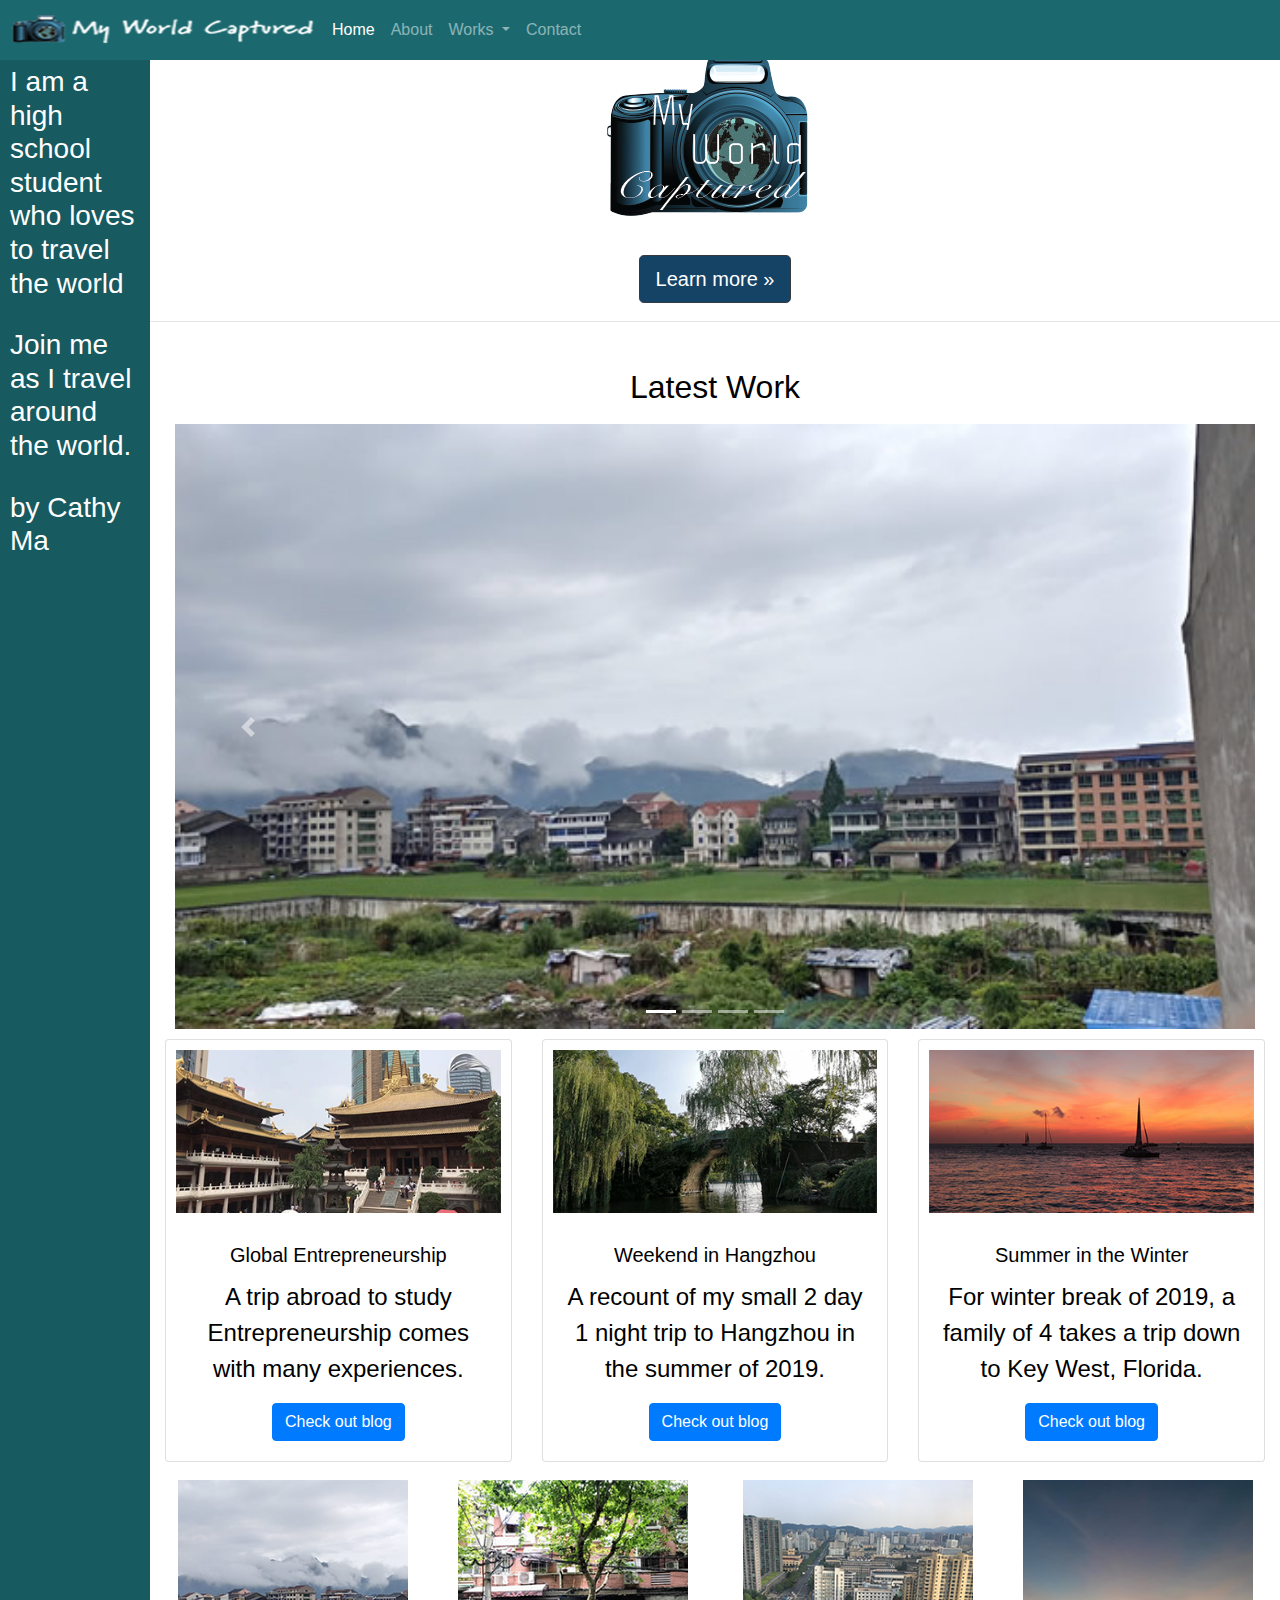
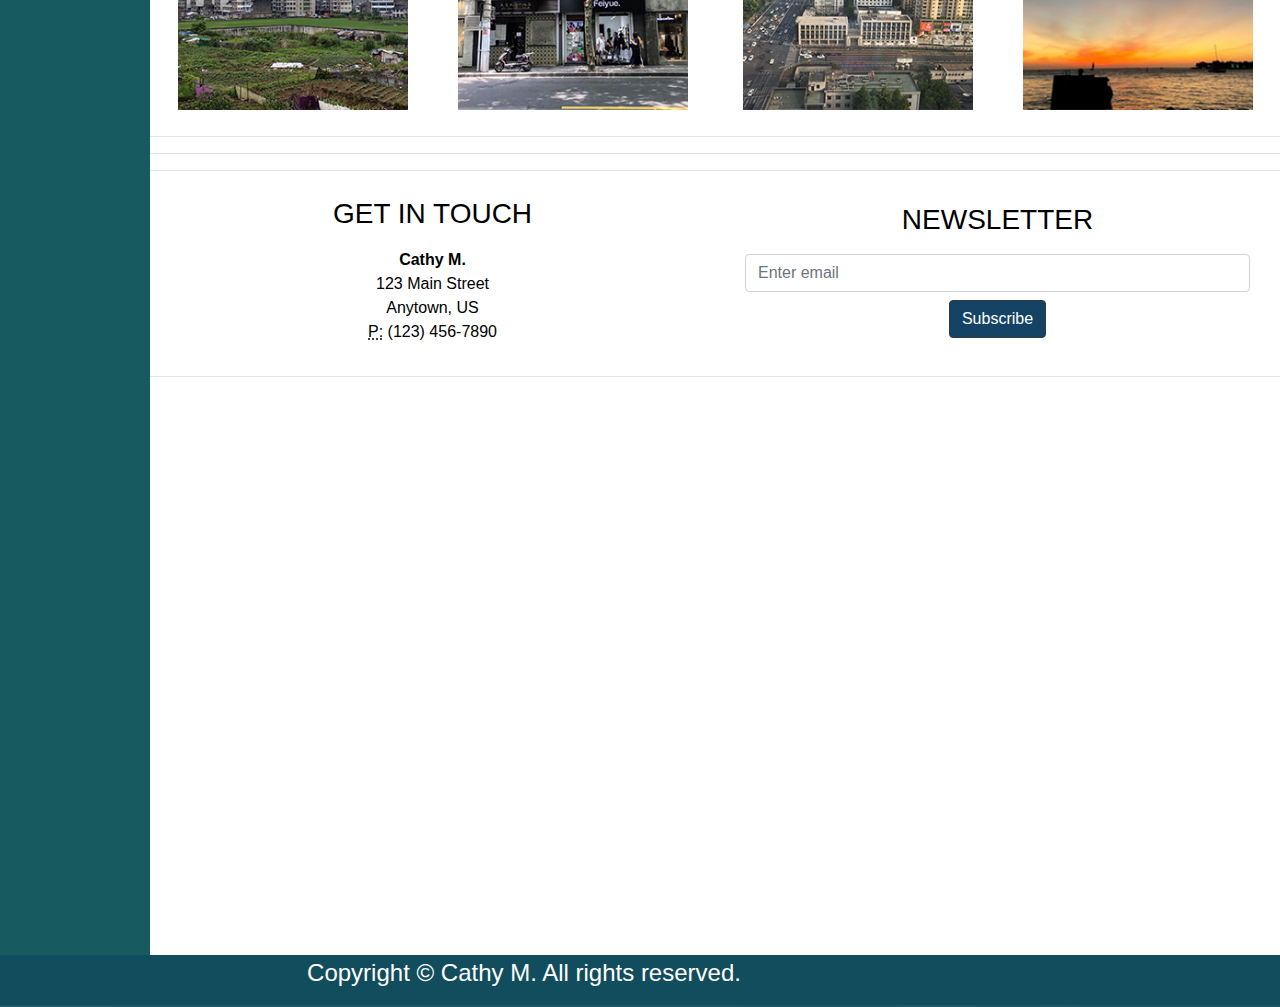
<file: my_portfolio/pages/index.html>
<!DOCTYPE html>
<html lang="en">
  <head>
    <meta charset="UTF-8">
    <meta http-equiv="X-UA-Compatible" content="IE=edge">
    <meta name="viewport" content="width=device-width, initial-scale=1">
	<meta keyword="cathy, portfolio, photograph">
	<meta description="A showcase of Cathy's photos, projects, and other works.">
    <title>Home</title>
    <!-- Bootstrap -->
     <link href="../assets/styles.css" rel="stylesheet" type="text/css">
	 <link href="../assets/bootstrap-4.4.1.css" rel="stylesheet">
  </head>
  <body>
	  <div id="container">
	  <nav class="navbar navbar-expand-lg navbar-dark bg-dark">
    <img src="../images/home_photos/headerparent.png" width="324" height="50" alt="Logo"/>
      <button class="navbar-toggler" type="button" data-toggle="collapse" data-target="#navbarSupportedContent" aria-controls="navbarSupportedContent" aria-expanded="false" aria-label="Toggle navigation">
      <span class="navbar-toggler-icon"></span>
      </button>
      <div class="collapse navbar-collapse" id="navbarSupportedContent">
        <ul class="navbar-nav mr-auto">
          <li class="nav-item active">
            <a class="nav-link" href="index.html">Home <span class="sr-only">(current)</span></a>
          </li>
          <li class="nav-item">
            <a class="nav-link" href="about.html">About</a>
          </li>
          <li class="nav-item dropdown">
            <a class="nav-link dropdown-toggle" href="#" id="navbarDropdown" role="button" data-toggle="dropdown" aria-haspopup="true" aria-expanded="false">
            Works
            </a>
			 <span class="caret"></span>
            <div class="dropdown-menu" aria-labelledby="navbarDropdown">
              <a class="dropdown-item" href="blog.html">Blog</a>
              <a class="dropdown-item" href="gallery.html">Gallery</a>
            </div>
          </li>
          <li class="nav-item">
            <a class="nav-link" href="contact.html">Contact</a>
          </li>
        </ul>
      </div>
    </nav>
  <aside>
	  <h3>I am a high school student who loves to travel the world</h3>
	<h3>Join me as I travel around the world.</h3>
	<h3>by Cathy Ma</h3>
	</aside>
          <div class="row">
            <div class="col-123">
              <p><a class="btn btn-dark btn-lg" href="blog.html" role="button">Learn more »</a></p>
            </div>
          </div>
		 <hr>
		  <div class="row">
          <div class="col-12 text-center">
            <h2>Latest Work</h2>
          </div>
        </div>
<div class="row">
        <div class="col-12">
          <div id="carouselExampleControls" class="carousel slide" data-ride="carousel">
            <ol class="carousel-indicators">
              <li data-target="#carouselExampleControls" data-slide-to="0" class="active"></li>
              <li data-target="#carouselExampleControls" data-slide-to="1"></li>
              <li data-target="#carouselExampleControls" data-slide-to="2"></li>
			<li data-target="carouselExampleControls" data-slide-to="3"></li>
            </ol>
            <div class="carousel-inner">
              <div class="carousel-item active">
                <img class="d-block w-100" src="../images/about_photos/chinabackyard.png" alt="First slide">
                <div class="carousel-caption d-none d-md-block">
                </div>
              </div>
              <div class="carousel-item">
                <img src="../images/home_photos/ecnubridge.png" alt="Second slide" class="d-block w-100">
                <div class="carousel-caption d-none d-md-block">
                </div>
              </div>
              <div class="carousel-item">
                <img class="d-block w-100" src="../images/home_photos/newyork.png" alt="Third slide">
                <div class="carousel-caption d-none d-md-block">
                </div>
              </div>
			 <div class="carousel-item">
                <img class="d-block w-100" src="../images/home_photos/ecnunight.png" alt="Fourth slide">
                <div class="carousel-caption d-none d-md-block">
                </div>
              </div>
            </div>
            <a class="carousel-control-prev" href="#carouselExampleControls" role="button" data-slide="prev">
            <span class="carousel-control-prev-icon" aria-hidden="true"></span>
            <span class="sr-only">Previous</span>
            </a>
            <a class="carousel-control-next" href="#carouselExampleControls" role="button" data-slide="next">
            <span class="carousel-control-next-icon" aria-hidden="true"></span>
            <span class="sr-only">Next</span>
            </a>
          </div>
        </div>
      </div>
		  <div class="row text-center">
		<div class="col-md-4 pb-1 pb-md-0 col-lg-4">
          <div class="card">
            <img class="card-img-top" src="../images/home_photos/shgold.png" alt="Gold Temple in Shanghai ">
            <div class="card-body">
              <h5 class="card-title">Global Entrepreneurship</h5>
              <p class="card-text">A trip abroad to study Entrepreneurship comes with many experiences.</p>
              <a href="blogsh.html" class="btn btn-primary">Check out blog</a>
            </div>
          </div>
        </div>
        <div class="col-md-4 pb-1 pb-md-0 col-lg-4">
          <div class="card">
            <img class="card-img-top" src="../images/home_photos/hzbridge.png" alt="Hangzhou">
            <div class="card-body">
              <h5 class="card-title">Weekend in Hangzhou</h5>
              <p class="card-text">A recount of my small 2 day 1 night trip to Hangzhou in the summer of 2019.</p>
              <a href="bloghz.html" class="btn btn-primary">Check out blog</a>
            </div>
          </div>
        </div>
        <div class="col-md-4 pb-1 pb-md-0 col-lg-4">
          <div class="card">
            <img class="card-img-top" src="../images/home_photos/keywestsun.png" alt="Key West">
            <div class="card-body">
              <h5 class="card-title">Summer in the Winter</h5>
              <p class="card-text">For winter break of 2019, a family of 4 takes a trip down to Key West, Florida.</p>
              <a href="blogkw.html" class="btn btn-primary">Check out blog</a>
            </div>
          </div>
        </div>
      </div>
        <div class="row mt-2">
          <div class="col-md-3 col-6"><img src="../images/home_photos/wzvillage.png" alt="Wenzhou Village" width="250" class="img-fluid float-right"></div>
          <div class="col-md-3 col-6"><img src="../images/home_photos/shroad.png" alt="Shops lined along Shanghai street" width="250" class="img-fluid float-left"></div>
          <div class="col-md-3 col-6 mt-md-0 mt-1"><img src="../images/home_photos/hzhotel.png" alt="Hangzhou from hotel" width="250" class="img-fluid float-right"></div>
          <div class="col-md-3 col-6 mt-md-0 mt-1"><img src="../images/home_photos/keywestsund.png" alt="Key West Sundown" width="250" class="img-fluid float-left"></div>
	  </div>
    <hr>
    <hr>
<hr>
    <div class="section">

        <div class="row">
          <div class="col-md-6 col-12">
            <h3 class="text-center">GET IN TOUCH</h3>
            <address class="text-center">
              <strong>Cathy M.</strong><br>
              123 Main Street<br>
              Anytown, US<br>
              <abbr title="Phone">P:</abbr> (123) 456-7890
            </address>
          </div>
          <div class="col-md-6 col-12">
            <h3 class="text-center">NEWSLETTER</h3>
            <form>
              <div class="form-group col-12">
                <input type="email" class="form-control" id="exampleInputEmail1" placeholder="Enter email">
                <button type="submit" class="btn btn-dark mt-2">Subscribe</button>
              </div>
            </form>
          </div>
        </div>
    </div>
    <hr>
    <footer class="text-center2">
        <div class="row">
          <div class="col-12">
            <p>Copyright © Cathy M. All rights reserved.</p>
          </div>
        </div>
    </footer>
</div>
    <!-- jQuery (necessary for Bootstrap's JavaScript plugins) -->
    <script src="../js/jquery-3.4.1.min.js"></script>
    <!-- Include all compiled plugins (below), or include individual files as needed -->
    <script src="../js/popper.min.js"></script>
    <script src="../js/bootstrap-4.4.1.js"></script>
  </body>
</html>
</file>
<file: my_portfolio/assets/styles.css>
@charset "UTF-8";
body {
	color: #191919;
	font-family: "Gill Sans", "Gill Sans MT", "Myriad Pro", "DejaVu Sans Condensed", Helvetica, Arial, sans-serif;
	font-size: 14pt;
	background-image: url(../images/blog_photos/background.png);
	background-size: cover;
 }

#container {
	width: 1280px;
	height: auto;
	background-color: #FFFFFF;
	margin: auto;
}

/*Float the Aside so it displays next to Main.*/
aside {
	width: 150px;
	float: left;
	background-color: #175A5F;
	margin-top: 55px;
	height: 2500px;
}

/*Float the Main so it shows up next to the Aside. Reduce width by 150px so they both line up with the header.*/
main {
	width: 1100px;
	height: 2500px;
	float: left;
	padding-top: 30px;
	padding-right: 10px;
	padding-bottom: 10px;
	padding-left: 10px;
	margin-left: 20px;
	margin-top: 50px;
}

h1 {
	color: #174A73;
	font-family: politica,sans-serif;
	font-weight: 700;
	font-style: normal;
	font-size: 24pt;
}

p {
	font-family: canada-type-gibson,sans-serif;
	font-weight: 400;
	font-style: normal;
	height: auto;
	font-size: 18pt;
}

h3 {
	padding-top: 10px;
	padding-right: 10px;
	padding-bottom: 10px;
	padding-left: 10px;
	color: #FFFFFF;
	font-weight: 500;
	line-height: 1.2;
}

/*Clear the float so the footer shows up in the right place again.*/
footer {
	width: 1280px;
	height: 50px;
	clear: both;
	margin: auto;
	background-color: #114D5C;
	color: #FFFFFF;
}

img {
	float: right;
	padding-top: 10px;
	padding-right: 10px;
	padding-bottom: 10px;
	padding-left: 10px;
}

.floatLeft {
	float: left;
}

article {
	margin-top: 0px;
	margin-bottom: 30px;
	margin-left: 20px;
}

nav a:link {
	color: #154366;
	text-decoration: none;
	padding: 10px;
}
nav a:visited {
	color: #3D1E69;
	text-decoration: none;
}
nav a:hover {
	color: #FFFFFF;
	text-decoration: none;
	background-color: #154366;
	padding: 10px;
	border-radius: 20px;
}
nav a:active {
	text-decoration: none;
	color: #191919;
}
.submit_btn {
	width: 180px;
	height: 30px;
	border-radius: 10px;
	background-color: #154366;
	color: #FFFFFF;
	font-size: 16px;
}

.submit_btn:hover {
	-webkit-box-shadow: 6px 6px 37px 1px #000000;
	box-shadow: 6px 6px 37px 1px #000000;
}
.column {
	width: 250px;
	height: 519px;
	float: left;
	margin-left: 60px;
	margin-right: 20px;
	margin-top: 0px;
	margin-bottom: 250px;
}
.cclicense {
	width: 500px;
	height: 20px;
	clear: both;
	padding: 280px 0px 0px 0px;
}
video {
	width: 400px;
	height: 400px;
	display: block;
	padding-top: 115px;
	padding-right: 0px;
	padding-left: 0px;
	padding-bottom: 0px;
	margin: auto;
	position: static;
}
/*Rules the page will follow for Tablet-sized devices*/
@media (max-width: 1024px){
	#containter {
		width:768px;
	}
	header {
		width: 768px;
	}
	nav {
		width:768px;
	}
	main {
	width: 598px;
	height: 2500px;
	margin-left: 0px;
	}
	footer {
		width:768px;
	}
	.column{
		margin: 0px 20px 0px 25px;
	}
}
/*Rules the page will follow on mobile devices*/
@media only screen and (max-width:375px){
	#containter {
		width: 300px;
	}
	header {
		width: 300px;
		background-image: url("../blog_photos/header300px.jpg");
	}
	nav {
		width: 300px;
		height: 200px;
		position: static;
	}
	main {
		width: 300px;
	}
	footer {
		width: 300px;
	}
	aside{
		display: none;
	}
	#container nav li {
	display: list-item;
	list-style-type: none;
	float: none;
	margin: 0px 0px 20px 0px;
	width: 260px;
	text-align: center;	
	
}
	
	#container nav ul {
	width: 260px;
}

	nav a:link {
	display: block;
	width: 200px;
	background-color: #65EBFB;
	color: white;
	}
	
	nav a:visited {
	text-decoration: none;
	color: white;
}
	.column{
		margin: 0px 20px 0px 25px;
	}
}
</file>
